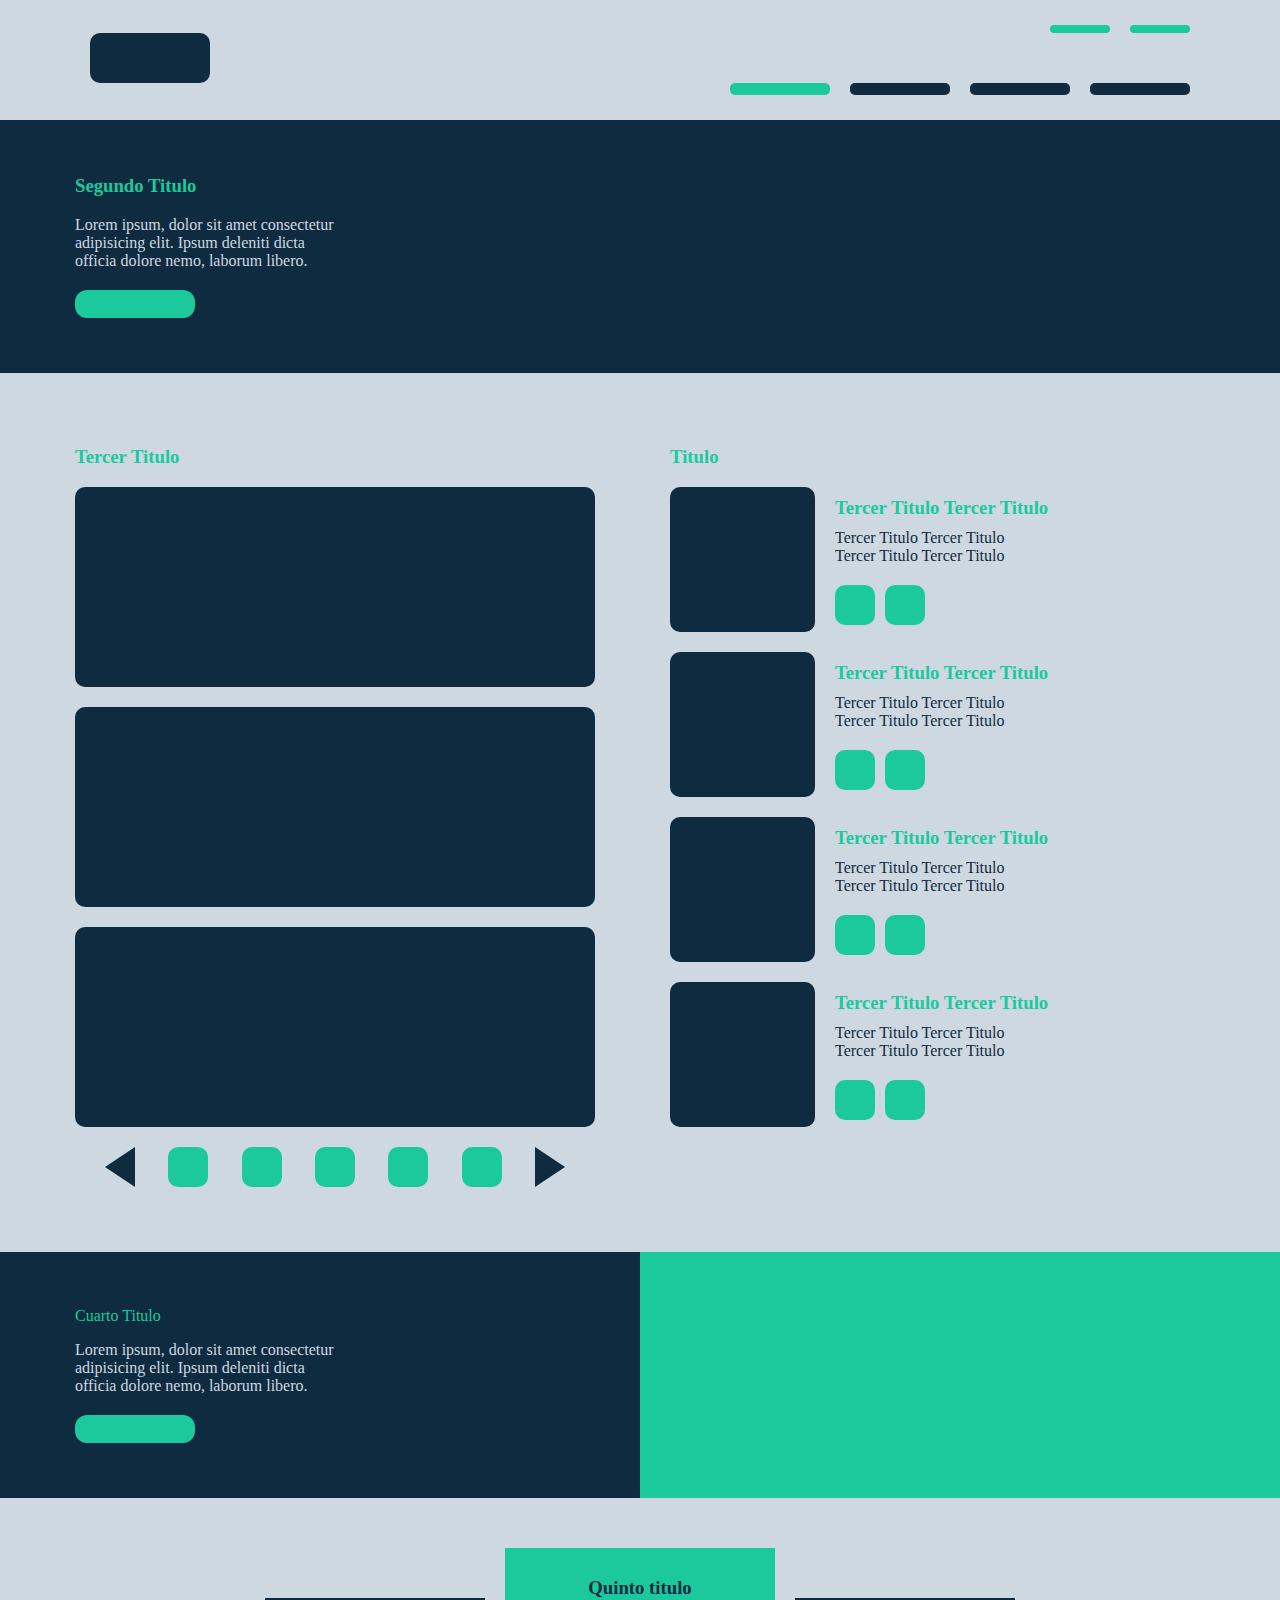
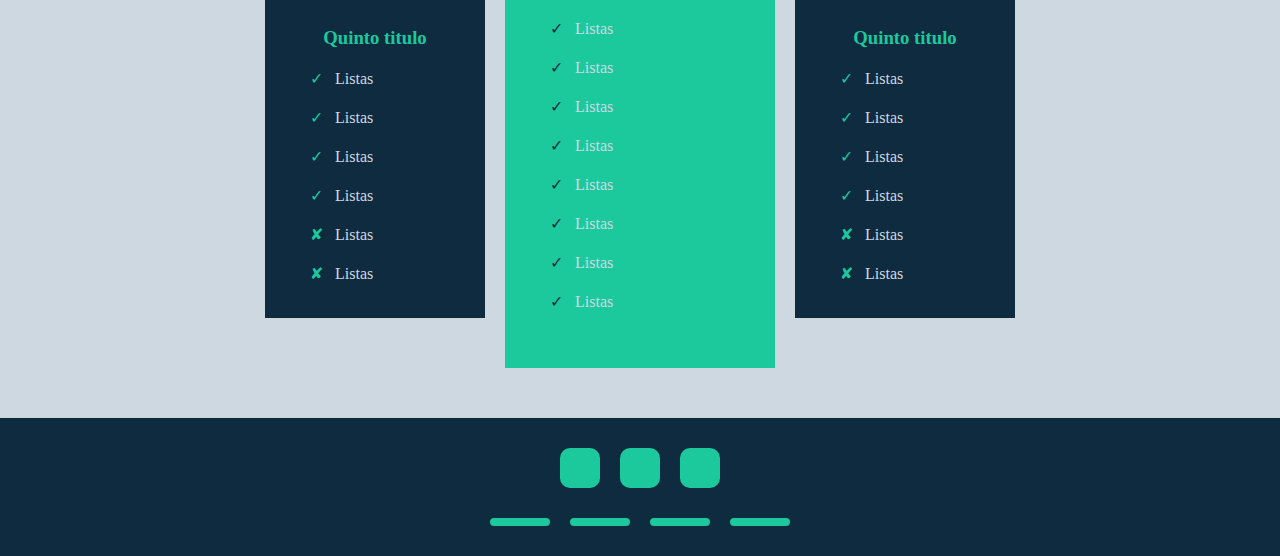
<file: Web_2.0/Brayan/Index.html>
<!DOCTYPE html>
<html lang="en">

<head>
    <meta charset="UTF-8">
    <meta http-equiv="X-UA-Compatible" content="IE=edge">
    <meta name="viewport" content="width=device-width, initial-scale=1.0">
    <title>Maquetacion 2.0</title>
    <link rel="stylesheet" href="Styles.css">
</head>

<body>

    
<!-- Primera Sección -->
    <section class="fondo_gris"">

        <nav class="head">
            <div class="nav_uno_head"></div>
            <div class="nav_uno_head"></div>
        </nav>
        <div class="btn_logo"></div>
        <nav class="head">
            <div class="fondo_agua nav_dos"></div>
            <div class="fondo_azul nav_dos"></div>
            <div class="fondo_azul nav_dos"></div>
            <div class="fondo_azul nav_dos"></div>
        </nav>

    </section>

<!-- Segunda Sección -->
    <section class="fondo_azul">

        <div class="div_dos">
            <h3 class="letra_agua">Segundo Titulo</h3>
            <p class="letra_gris">Lorem ipsum, dolor sit amet consectetur <br>adipisicing elit. Ipsum deleniti dicta <br>officia dolore nemo, laborum libero. 
            </p>
            <div class="btn_dos"></div>
        </div>

    </section>

<!-- Tercera Sección -->
    <section class="fondo_gris divi">

        <!-- Parte uno -->
        <section class="tres">

            <h3 class="letra_agua">Tercer Titulo</h3>
            <div class="div_tres"></div>
            <div class="div_tres"></div>
            <div class="div_tres"></div>
            <nav class="nav_tres">
                <div class="flecha_izq"></div>
                <div class="btn_tres"></div>
                <div class="btn_tres"></div>
                <div class="btn_tres"></div>
                <div class="btn_tres"></div>
                <div class="btn_tres"></div>
                <div class="flecha_der"></div>
            </nav>

        </section>
        
        <!-- Parte dos -->
        <section class="tres">

            <h3 class="letra_agua">Titulo</h3>

            <section class="tres_dos">
                <section>
                    <div class="div_tres_dos"></div>
                </section>
                <section>
                    <h3 class="letra_agua p_tres">Tercer Titulo Tercer Titulo</h3>
                    <p class="letra_azul p_tres">Tercer Titulo Tercer Titulo <br>Tercer Titulo Tercer Titulo</p>
                    <section class="tres_dos">
                        <div class="btn_tres p_tres"></div>
                        <div class="btn_tres p_tres"></div>
                    </section>
                </section>
            </section>

            <section class="tres_dos">
                <section>
                    <div class="div_tres_dos"></div>
                </section>
                <section>
                    <h3 class="letra_agua p_tres">Tercer Titulo Tercer Titulo</h3>
                    <p class="letra_azul p_tres">Tercer Titulo Tercer Titulo <br>Tercer Titulo Tercer Titulo</p>
                    <section class="tres_dos">
                        <div class="btn_tres p_tres"></div>
                        <div class="btn_tres p_tres"></div>
                    </section>
                </section>
            </section>

            <section class="tres_dos">
                <section>
                    <div class="div_tres_dos"></div>
                </section>
                <section>
                    <h3 class="letra_agua p_tres">Tercer Titulo Tercer Titulo</h3>
                    <p class="letra_azul p_tres">Tercer Titulo Tercer Titulo <br>Tercer Titulo Tercer Titulo</p>
                    <section class="tres_dos">
                        <div class="btn_tres p_tres"></div>
                        <div class="btn_tres p_tres"></div>
                    </section>
                </section>
            </section>

            <section class="tres_dos">
                <section>
                    <div class="div_tres_dos"></div>
                </section>
                <section>
                    <h3 class="letra_agua p_tres">Tercer Titulo Tercer Titulo</h3>
                    <p class="letra_azul p_tres">Tercer Titulo Tercer Titulo <br>Tercer Titulo Tercer Titulo</p>
                    <section class="tres_dos">
                        <div class="btn_tres p_tres"></div>
                        <div class="btn_tres p_tres"></div>
                    </section>
                </section>
            </section>

        </section>

    </section>

<!-- Cuarta Seccion -->
    <section class="fondo_agua divi">
        <!-- Parte una -->
        <section class="cuatro_uno">

            <div class="div_dos">
                <p class="letra_agua">Cuarto Titulo</p>
                <p class="letra_gris">Lorem ipsum, dolor sit amet consectetur <br>adipisicing elit. Ipsum deleniti dicta <br>officia dolore nemo, laborum libero. 
                </p>
                <div class="btn_dos"></div>
            </div>

        </section>

        <!-- Parte dos -->
        <section>
        </section>
    </section>

<!-- Quinta Sección -->
    <section class="fondo_gris"> 

        <nav class="cinco">
            <div class="cinco_dos">
                <h3 class="letra_agua center">Quinto titulo</h3>
                <ul>
                    <li class="letra_gris chulo">Listas</li>
                    <li class="letra_gris chulo">Listas</li>
                    <li class="letra_gris chulo">Listas</li>
                    <li class="letra_gris chulo">Listas</li>
                    <li class="letra_gris equis">Listas</li>
                    <li class="letra_gris equis">Listas</li>
                </ul>
            </div>
            <div class="cinco_uno">
                <h3 class="letra_azul center">Quinto titulo</h3>
                <ul>
                    <li class="letra_gris chulo_dos">Listas</li>
                    <li class="letra_gris chulo_dos">Listas</li>
                    <li class="letra_gris chulo_dos">Listas</li>
                    <li class="letra_gris chulo_dos">Listas</li>
                    <li class="letra_gris chulo_dos">Listas</li>
                    <li class="letra_gris chulo_dos">Listas</li>
                    <li class="letra_gris chulo_dos">Listas</li>
                    <li class="letra_gris chulo_dos">Listas</li>
                </ul>
            </div>
            <div class="cinco_dos">
                <h3 class="letra_agua center">Quinto titulo</h3>
                <ul>
                    <li class="letra_gris chulo">Listas</li>
                    <li class="letra_gris chulo">Listas</li>
                    <li class="letra_gris chulo">Listas</li>
                    <li class="letra_gris chulo">Listas</li>
                    <li class="letra_gris equis">Listas</li>
                    <li class="letra_gris equis">Listas</li>
            </div>
        </nav>

    </section>

<!-- Sexta Sección -->
    <section class="fondo_azul">

        <nav class="seis">
            <div class="btn_seis"></div>
            <div class="btn_seis"></div>
            <div class="btn_seis"></div>
        </nav>
        <nav class="seis">
            <div class="nav_seis"></div>
            <div class="nav_seis"></div>
            <div class="nav_seis"></div>
            <div class="nav_seis"></div>
        </nav>
        
    </section>


</body>
</html>
</file>
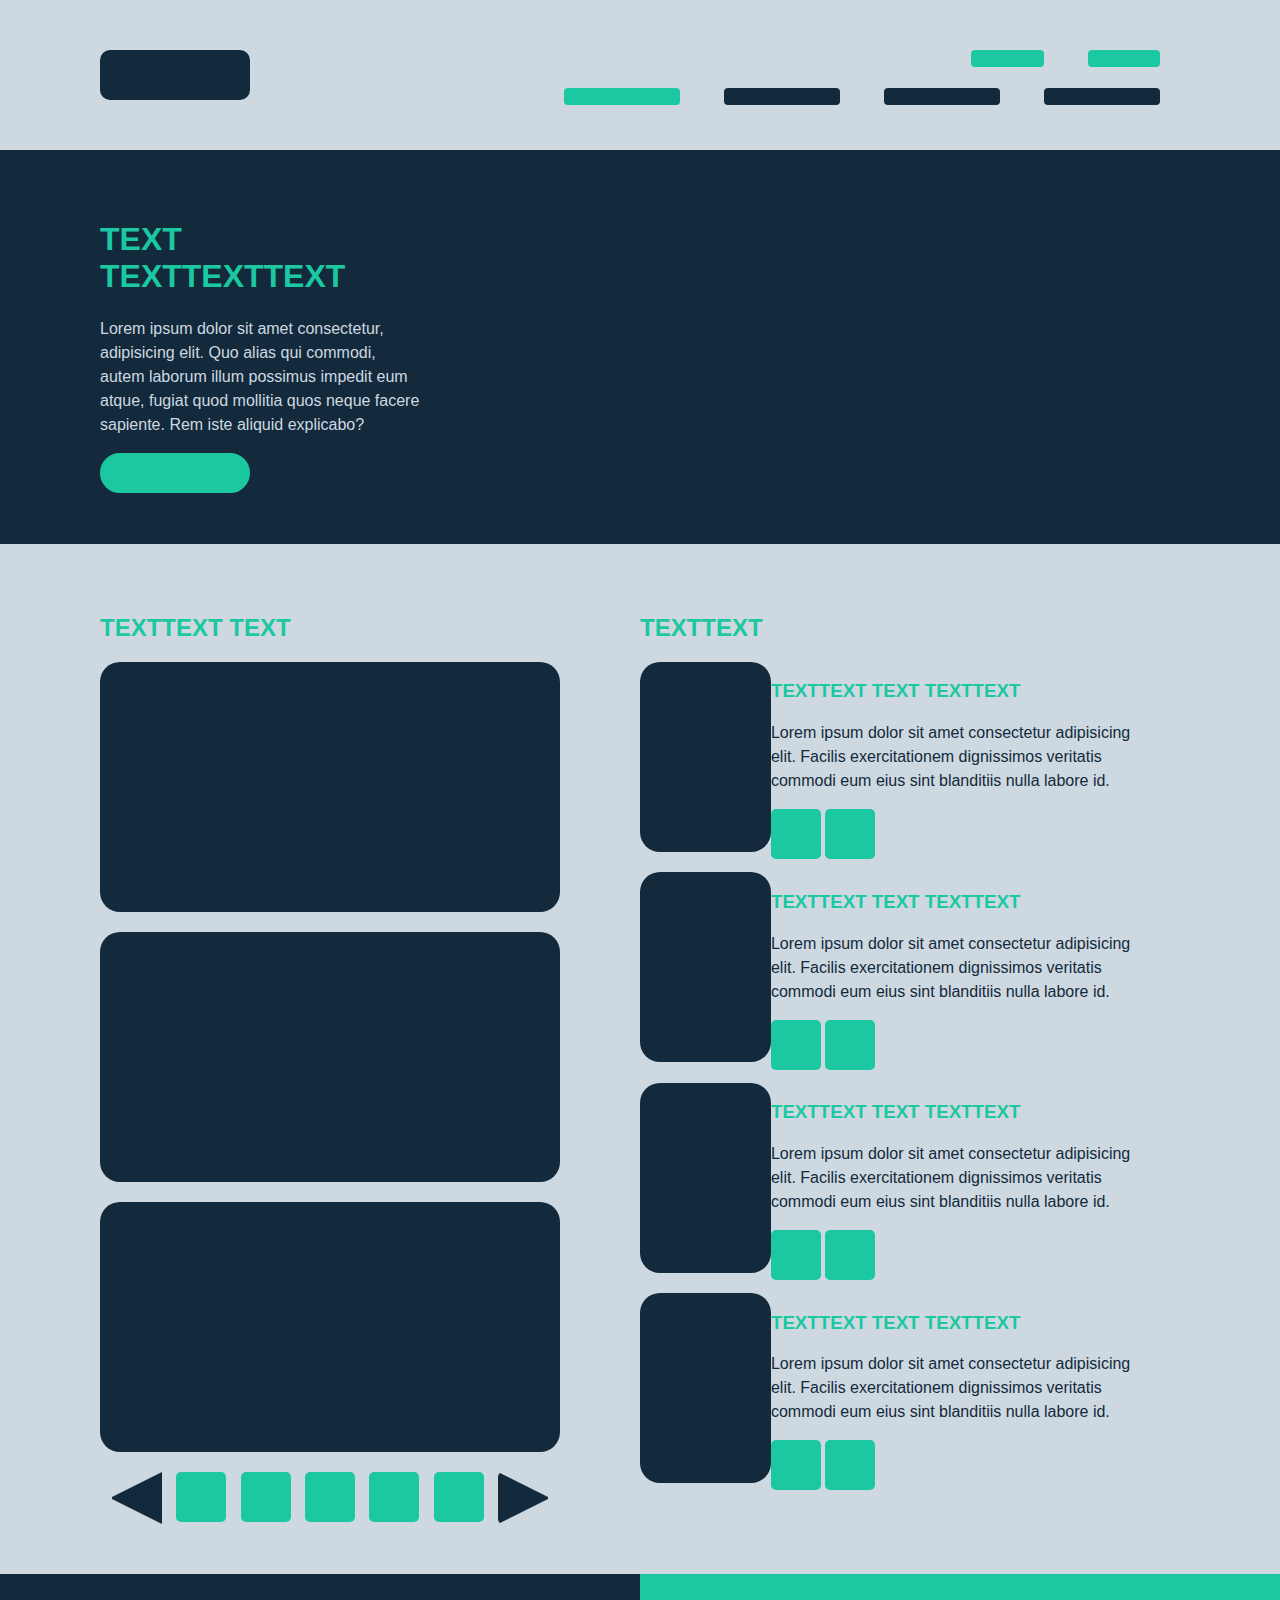
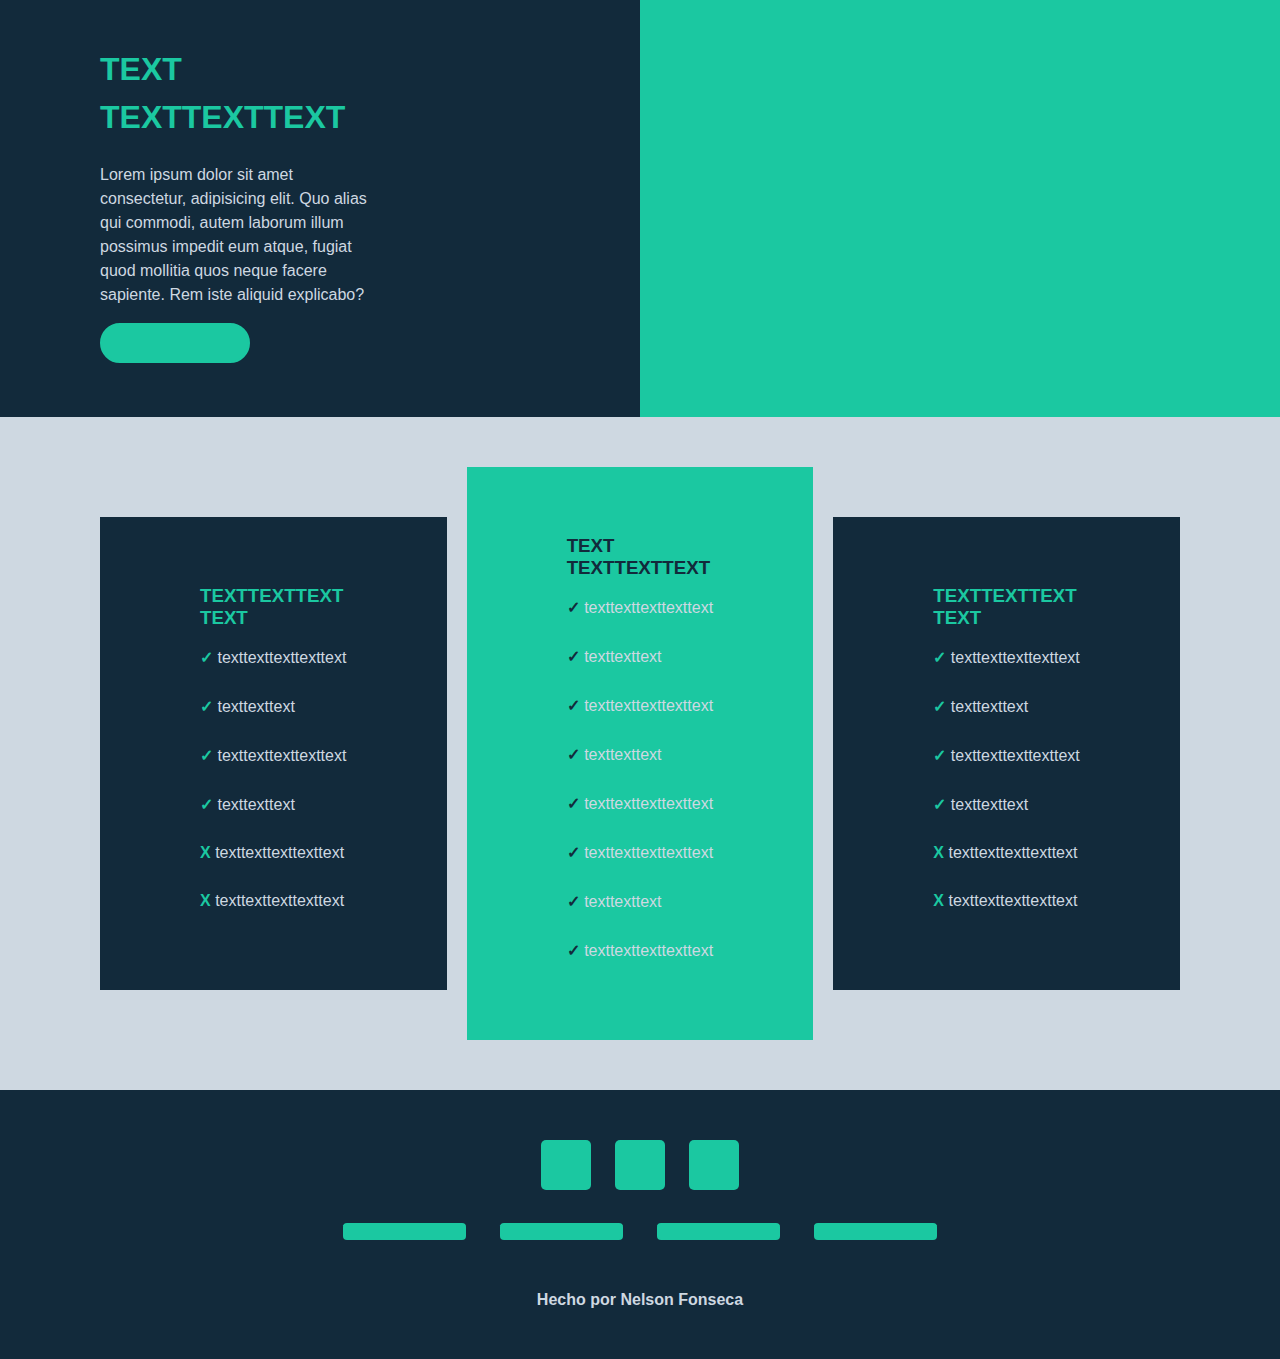
<file: Web_2.0/Kike/index.html>
<!DOCTYPE html>
<html lang="en">

<head>
    <meta charset="UTF-8">
    <meta http-equiv="X-UA-Compatible" content="IE=edge">
    <meta name="viewport" content="width=device-width, initial-scale=1.0">
    <title>Web 2.0</title>
    <link rel="stylesheet" href="style.css">
</head>

<body>

    <!--Header-->
    <header class="bg-gray padding">

        <div class="logo bg-blue">
        </div>

        <nav class="nav text-blue">
            <ul>
                <li class="text-green bg-green">linklinklink</li>
                <li class="text-green bg-green">linklinklink</li>
            </ul>
            <ul>
                <li class="text-green bg-green">LINKLINKLINKL</li>
                <li class="bg-blue">LINKLINKLINKL</li>
                <li class="bg-blue">LINKLINKLINKL</li>
                <li class="bg-blue">LINKLINKLINKL</li>
            </ul>
        </nav>

    </header>

    <!--Seccción 1-->
    <section class="section1 bg-blue padding2">

        <div class="div-section1">
            <h1 class="text-green">TEXT TEXTTEXTTEXT</h1>
            <P class="text-gray">Lorem ipsum dolor sit amet consectetur, adipisicing elit. Quo alias qui commodi, autem
                laborum illum
                possimus impedit eum atque, fugiat quod mollitia quos neque facere sapiente. Rem iste aliquid explicabo?
            </P>

            <button class="btn-section1 bg-green"></button>
        </div>


    </section>

    <!--Seccción 2-->
    <section class="section2 bg-gray padding2">

        <div class="section2-left">
            <h2 class="text-green">TEXTTEXT TEXT</h2>

            <div class="section2-bigcontainer bg-blue">

            </div>
            <div class="section2-bigcontainer bg-blue">

            </div>
            <div class="section2-bigcontainer bg-blue">

            </div>

            <div class="buttons-section2">
                <button class="flecha-izq"></button>
                <button class="btn-section2 bg-green"></button>
                <button class="btn-section2 bg-green"></button>
                <button class="btn-section2 bg-green"></button>
                <button class="btn-section2 bg-green"></button>
                <button class="btn-section2 bg-green"></button>
                <button class="btn-section2 bg-blue flecha-dere"></button>
            </div>
        </div>

        <div class="section2-right">

            <h2 class="text-green">TEXTTEXT</h2>

            <div class="container-right-section2">
                <div class="div-container bg-blue"></div>
                <div class="text-container">
                    <h3 class="text-green">TEXTTEXT TEXT TEXTTEXT</h3>
                    <P class="text-blue">Lorem ipsum dolor sit amet consectetur adipisicing elit. Facilis exercitationem
                        dignissimos veritatis commodi eum eius sint blanditiis nulla labore id.</P>
                    <button class="btn-section2 bg-green"></button>
                    <button class="btn-section2 bg-green"></button>
                </div>
            </div>

            <div class="container-right-section2">
                <div class="div-container bg-blue"></div>
                <div class="text-container">
                    <h3 class="text-green">TEXTTEXT TEXT TEXTTEXT</h3>
                    <P class="text-blue">Lorem ipsum dolor sit amet consectetur adipisicing elit. Facilis exercitationem
                        dignissimos veritatis commodi eum eius sint blanditiis nulla labore id.</P>
                    <button class="btn-section2 bg-green"></button>
                    <button class="btn-section2 bg-green"></button>
                </div>
            </div>

            <div class="container-right-section2">
                <div class="div-container bg-blue"></div>
                <div class="text-container">
                    <h3 class="text-green">TEXTTEXT TEXT TEXTTEXT</h3>
                    <P class="text-blue">Lorem ipsum dolor sit amet consectetur adipisicing elit. Facilis exercitationem
                        dignissimos veritatis commodi eum eius sint blanditiis nulla labore id.</P>
                    <button class="btn-section2 bg-green"></button>
                    <button class="btn-section2 bg-green"></button>
                </div>
            </div>

            <div class="container-right-section2">
                <div class="div-container bg-blue"></div>
                <div class="text-container">
                    <h3 class="text-green">TEXTTEXT TEXT TEXTTEXT</h3>
                    <P class="text-blue">Lorem ipsum dolor sit amet consectetur adipisicing elit. Facilis exercitationem
                        dignissimos veritatis commodi eum eius sint blanditiis nulla labore id.</P>
                    <button class="btn-section2 bg-green"></button>
                    <button class="btn-section2 bg-green"></button>
                </div>
            </div>

        </div>

    </section>

    <!--Seccción 3-->
    <section class="section3">
        <div class="mid bg-blue padding3">
            <div class="div-section3">
                <h1 class="text-green">TEXT TEXTTEXTTEXT</h1>
                <P class="text-gray">Lorem ipsum dolor sit amet consectetur, adipisicing elit. Quo alias qui commodi,
                    autem
                    laborum illum
                    possimus impedit eum atque, fugiat quod mollitia quos neque facere sapiente. Rem iste aliquid
                    explicabo?
                </P>

                <button class="btn-section1 bg-green"></button>
            </div>
        </div>
        <div class="mid bg-green">

        </div>
    </section>

    <!--Seccción 4-->
    <section class="section4 bg-gray padding2">
        <div class="card padding2 bg-blue">
            <h3 class="text-green">TEXTTEXTTEXT TEXT</h3>
            <ul>
                <li>texttexttexttexttext</li>
                <li>texttexttext</li>
                <li>texttexttexttexttext</li>
                <li>texttexttext</li>
            </ul>
            <div class="mark">
                <ul>
                    <li>texttexttexttexttext</li>
                    <li>texttexttexttexttext</li>
                </ul>
            </div>
        </div>

        <div class="card card-green padding2 bg-green">
            <h3 class="text-blue">TEXT TEXTTEXTTEXT</h3>
            <ul>
                <li>texttexttexttexttext</li>
                <li>texttexttext</li>
                <li>texttexttexttexttext</li>
                <li>texttexttext</li>
                <li>texttexttexttexttext</li>
                <li>texttexttexttexttext</li>
                <li>texttexttext</li>
                <li>texttexttexttexttext</li>
            </ul>
        </div>

        <div class="card padding2 bg-blue">
            <h3 class="text-green">TEXTTEXTTEXT TEXT</h3>
            <ul>
                <li>texttexttexttexttext</li>
                <li>texttexttext</li>
                <li>texttexttexttexttext</li>
                <li>texttexttext</li>
            </ul>
            <div class="mark">
                <ul>
                    <li>texttexttexttexttext</li>
                    <li>texttexttexttexttext</li>
                </ul>
            </div>
            
        </div>
    </section>

    <!--Footer-->
    <footer class="bg-blue padding2">
        <div class="btns-footer">
            <button class="btn-section2 bg-green"></button>
            <button class="btn-section2 bg-green"></button>
            <button class="btn-section2 bg-green"></button>
        </div>
        <div class="list-footer">
            <ul>
                <li>TEXTTEXTTEXT</li>
                <li>TEXTTEXTTEXT</li>
                <li>TEXTTEXTTEXT</li>
                <li>TEXTTEXTTEXT</li>
            </ul>
        </div>
        <p>Hecho por Nelson Fonseca</p>
    </footer>

</body>

</html>
</file>
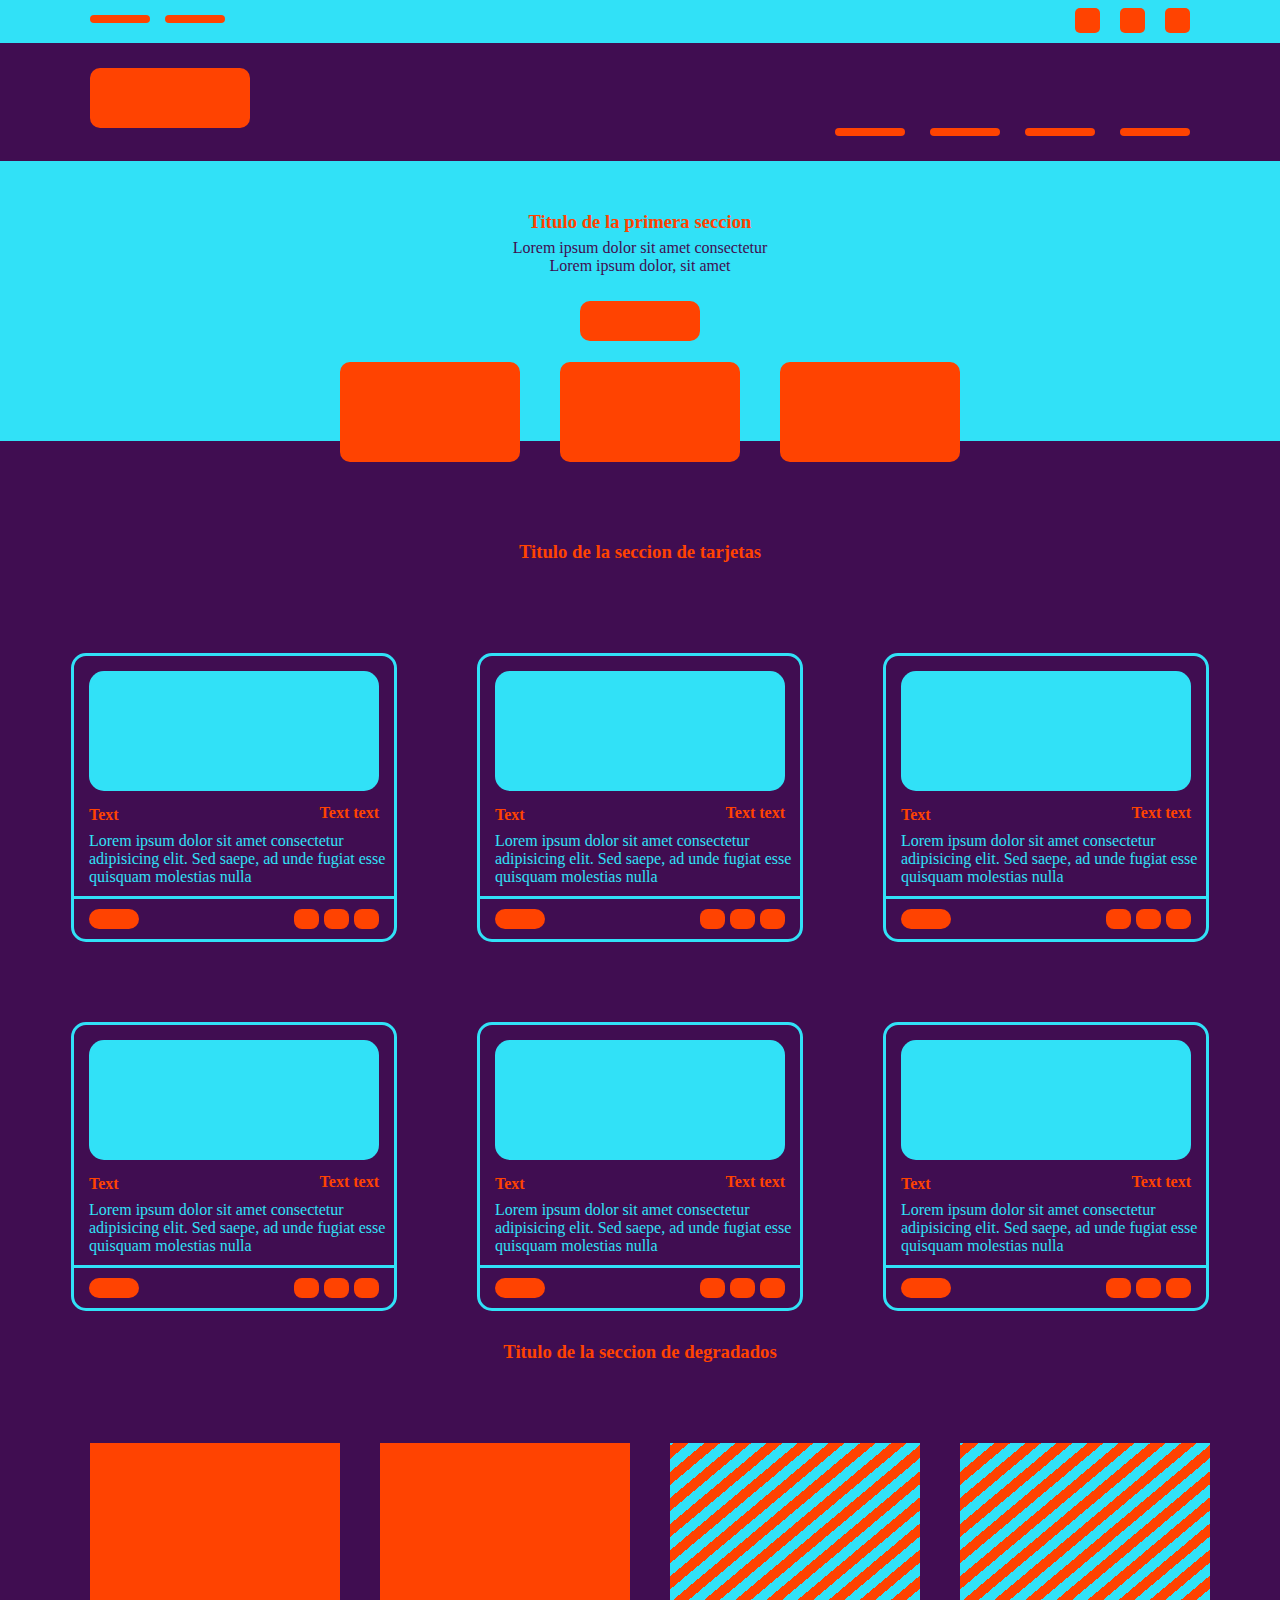
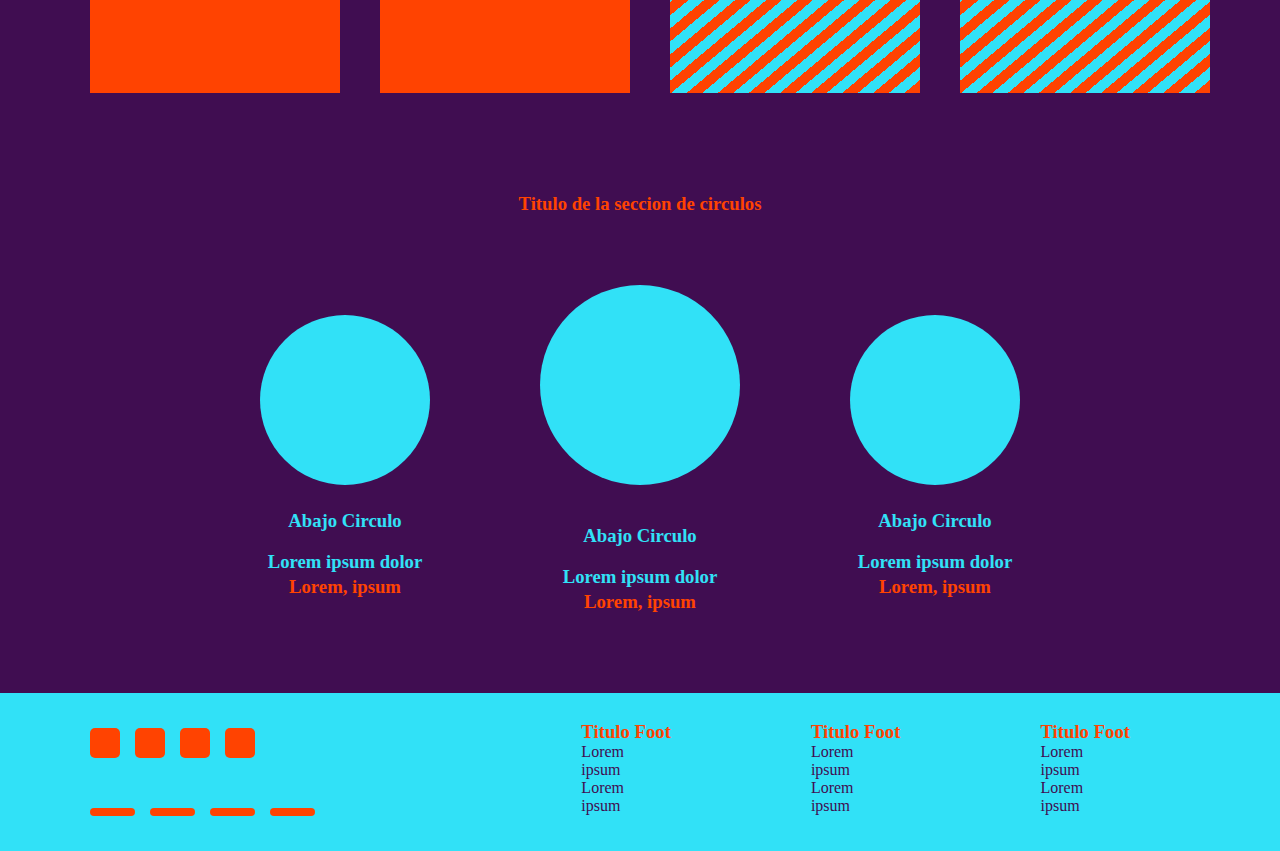
<file: Web_3.0/Brayan/Index.html>
<!DOCTYPE html>
<html lang="en">
<head>

    <meta charset="UTF-8">
    <meta http-equiv="X-UA-Compatible" content="IE=edge">
    <meta name="viewport" content="width=device-width, initial-scale=1.0">
    <title>Maquetación 3.0</title>
    <link rel="stylesheet" href="Styles.css">

</head>
<body>
    
<!-- Head Sección -->
    <section class="fondo_azul">

        <nav class="head">
            <div class="nav_head"></div>
            <div class="nav_head"></div>
        </nav>
        <nav class="head_nav">
            <div class="btn_head"></div>
            <div class="btn_head"></div>
            <div class="btn_head"></div>
        </nav>

    </section>


<!-- Nav Sección -->
    <section>

        <div class="btn_nav"></div>
        <nav class="nav">
            <div class="nav_div"></div>
            <div class="nav_div"></div>
            <div class="nav_div"></div>
            <div class="nav_div"></div>
        </nav>

    </section>


<!-- Primera Sección -->
    <section class="fondo_azul uno">

        <h3 class="letra_naranja h_uno">Titulo de la primera seccion</h3>
        <p class="letra_morado p_uno">Lorem ipsum dolor sit amet consectetur <br> Lorem ipsum dolor, sit amet</p>
        <div class="btn_uno"></div>

    </section>


<!-- Intermedia Sección -->
    <div class="btn">

        <div class="btn_dos"></div>
        <div class="btn_dos"></div>
        <div class="btn_dos"></div>

    </div>


<!-- Segunda Sección -->
    <section>
        <h3 class="h3_dos">Titulo de la seccion de tarjetas</h3>
   
    <!-- Sección de tarjetas -->
        <section class="tarjetas">

        <!-- Tarjeta -->
            <section class="tarjeta">
                <div class="div_tarjeta"></div>
                <h4 class="letra_naranja h_tarjet">Text</h4>
                <h4 class="letra_naranja nav_tarjeta h_tarjeta">Text text</h4>
                
                <p class="letra_azul p_tarjeta">Lorem ipsum dolor sit amet consectetur adipisicing elit. Sed saepe, ad unde fugiat esse quisquam molestias nulla </p>

                <section class="tarjeta_parte_dos">
                    <div class="tarjeta_uno"></div>
                    <nav class="nav_tarjeta">
                        <div class="tarjeta_dos"></div>
                        <div class="tarjeta_dos"></div>
                        <div class="tarjeta_dos"></div>
                    </nav>
                </section>
            </section>

        <!-- Tarjeta -->
            <section class="tarjeta">
                <div class="div_tarjeta"></div>
                <h4 class="letra_naranja h_tarjet">Text</h4>
                <h4 class="letra_naranja nav_tarjeta h_tarjeta">Text text</h4>
                
                <p class="letra_azul p_tarjeta">Lorem ipsum dolor sit amet consectetur adipisicing elit. Sed saepe, ad unde fugiat esse quisquam molestias nulla </p>

                <section class="tarjeta_parte_dos">
                    <div class="tarjeta_uno"></div>
                    <nav class="nav_tarjeta">
                        <div class="tarjeta_dos"></div>
                        <div class="tarjeta_dos"></div>
                        <div class="tarjeta_dos"></div>
                    </nav>
                </section>
            </section>

        <!-- Tarjeta -->
            <section class="tarjeta">
                <div class="div_tarjeta"></div>
                <h4 class="letra_naranja h_tarjet">Text</h4>
                <h4 class="letra_naranja nav_tarjeta h_tarjeta">Text text</h4>
                
                <p class="letra_azul p_tarjeta">Lorem ipsum dolor sit amet consectetur adipisicing elit. Sed saepe, ad unde fugiat esse quisquam molestias nulla </p>

                <section class="tarjeta_parte_dos">
                    <div class="tarjeta_uno"></div>
                    <nav class="nav_tarjeta">
                        <div class="tarjeta_dos"></div>
                        <div class="tarjeta_dos"></div>
                        <div class="tarjeta_dos"></div>
                    </nav>
                </section>
            </section>

        <!-- Tarjeta -->
            <section class="tarjeta">
                <div class="div_tarjeta"></div>
                <h4 class="letra_naranja h_tarjet">Text</h4>
                <h4 class="letra_naranja nav_tarjeta h_tarjeta">Text text</h4>
                
                <p class="letra_azul p_tarjeta">Lorem ipsum dolor sit amet consectetur adipisicing elit. Sed saepe, ad unde fugiat esse quisquam molestias nulla </p>

                <section class="tarjeta_parte_dos">
                    <div class="tarjeta_uno"></div>
                    <nav class="nav_tarjeta">
                        <div class="tarjeta_dos"></div>
                        <div class="tarjeta_dos"></div>
                        <div class="tarjeta_dos"></div>
                    </nav>
                </section>
            </section>

        <!-- Tarjeta -->
            <section class="tarjeta">
                <div class="div_tarjeta"></div>
                <h4 class="letra_naranja h_tarjet">Text</h4>
                <h4 class="letra_naranja nav_tarjeta h_tarjeta">Text text</h4>
                
                <p class="letra_azul p_tarjeta">Lorem ipsum dolor sit amet consectetur adipisicing elit. Sed saepe, ad unde fugiat esse quisquam molestias nulla </p>

                <section class="tarjeta_parte_dos">
                    <div class="tarjeta_uno"></div>
                    <nav class="nav_tarjeta">
                        <div class="tarjeta_dos"></div>
                        <div class="tarjeta_dos"></div>
                        <div class="tarjeta_dos"></div>
                    </nav>
                </section>
            </section>

        <!-- Tarjeta -->
            <section class="tarjeta">
                <div class="div_tarjeta"></div>
                <h4 class="letra_naranja h_tarjet">Text</h4>
                <h4 class="letra_naranja nav_tarjeta h_tarjeta">Text text</h4>
                
                <p class="letra_azul p_tarjeta">Lorem ipsum dolor sit amet consectetur adipisicing elit. Sed saepe, ad unde fugiat esse quisquam molestias nulla </p>

                <section class="tarjeta_parte_dos">
                    <div class="tarjeta_uno"></div>
                    <nav class="nav_tarjeta">
                        <div class="tarjeta_dos"></div>
                        <div class="tarjeta_dos"></div>
                        <div class="tarjeta_dos"></div>
                    </nav>
                </section>
            </section>


        </section>


    <!-- Seccion de degradado -->
        <h3 class="h3_dos">Titulo de la seccion de degradados</h3>
        
        <section>
            <nav class="degradado">
                <div class="div_solido"></div>
                <div class="div_solido"></div>
                <div class="div_degradado"></div>
                <div class="div_degradado"></div>
            </nav>
        </section>
        
   
    <!-- Sección de circulos -->
        <h3 class="h3_dos">Titulo de la seccion de circulos</h3>

        <section>

            <section class="circulo">
                <div>
                    <div class="circulo_p"></div>
                    <h3 class="letra_azul">Abajo Circulo</h3>
                    <h3 class="letra_azul">Lorem ipsum dolor</h3>
                    <h3 class="letra_naranja h3_circulo">Lorem, ipsum</h3>
                </div>
                <div>
                    <div class="circulo_g"></div>
                    <h3 class="letra_azul">Abajo Circulo</h3>
                    <h3 class="letra_azul">Lorem ipsum dolor</h3>
                    <h3 class="letra_naranja h3_circulo">Lorem, ipsum</h3>
                </div>
                <div>
                    <div class="circulo_p"></div>
                    <h3 class="letra_azul">Abajo Circulo</h3>
                    <h3 class="letra_azul">Lorem ipsum dolor</h3>
                    <h3 class="letra_naranja h3_circulo">Lorem, ipsum</h3>
                </div>
            </section>
        </section>


    </section>


<!-- Foot Sección -->
    <section class="fondo_azul">
        <section>
            <nav class="foot">
                <div class="btn_foot"></div>
                <div class="btn_foot"></div>
                <div class="btn_foot"></div>
                <div class="btn_foot"></div>
            </nav>
            <nav class="foot">
                <div class="nav_foot"></div>
                <div class="nav_foot"></div>
                <div class="nav_foot"></div>
                <div class="nav_foot"></div>
            </nav>
        </section>

        <section class="foot_dos">
            <section class="div_foot">
                <h3 class="letra_naranja h_foot">Titulo Foot</h3>
                <p class="letra_morado p_foot">Lorem <br> ipsum <br> Lorem <br> ipsum </p>
            </section>
            <section class="div_foot">
                <h3 class="letra_naranja h_foot">Titulo Foot</h3>
                <p class="letra_morado p_foot">Lorem <br> ipsum <br> Lorem <br> ipsum </p>
            </section>
            <section class="div_foot">
                <h3 class="letra_naranja h_foot">Titulo Foot</h3>
                <p class="letra_morado p_foot">Lorem <br> ipsum <br> Lorem <br> ipsum </p>
            </section>
        </section>
    </section>


</body>
</html>
</file>
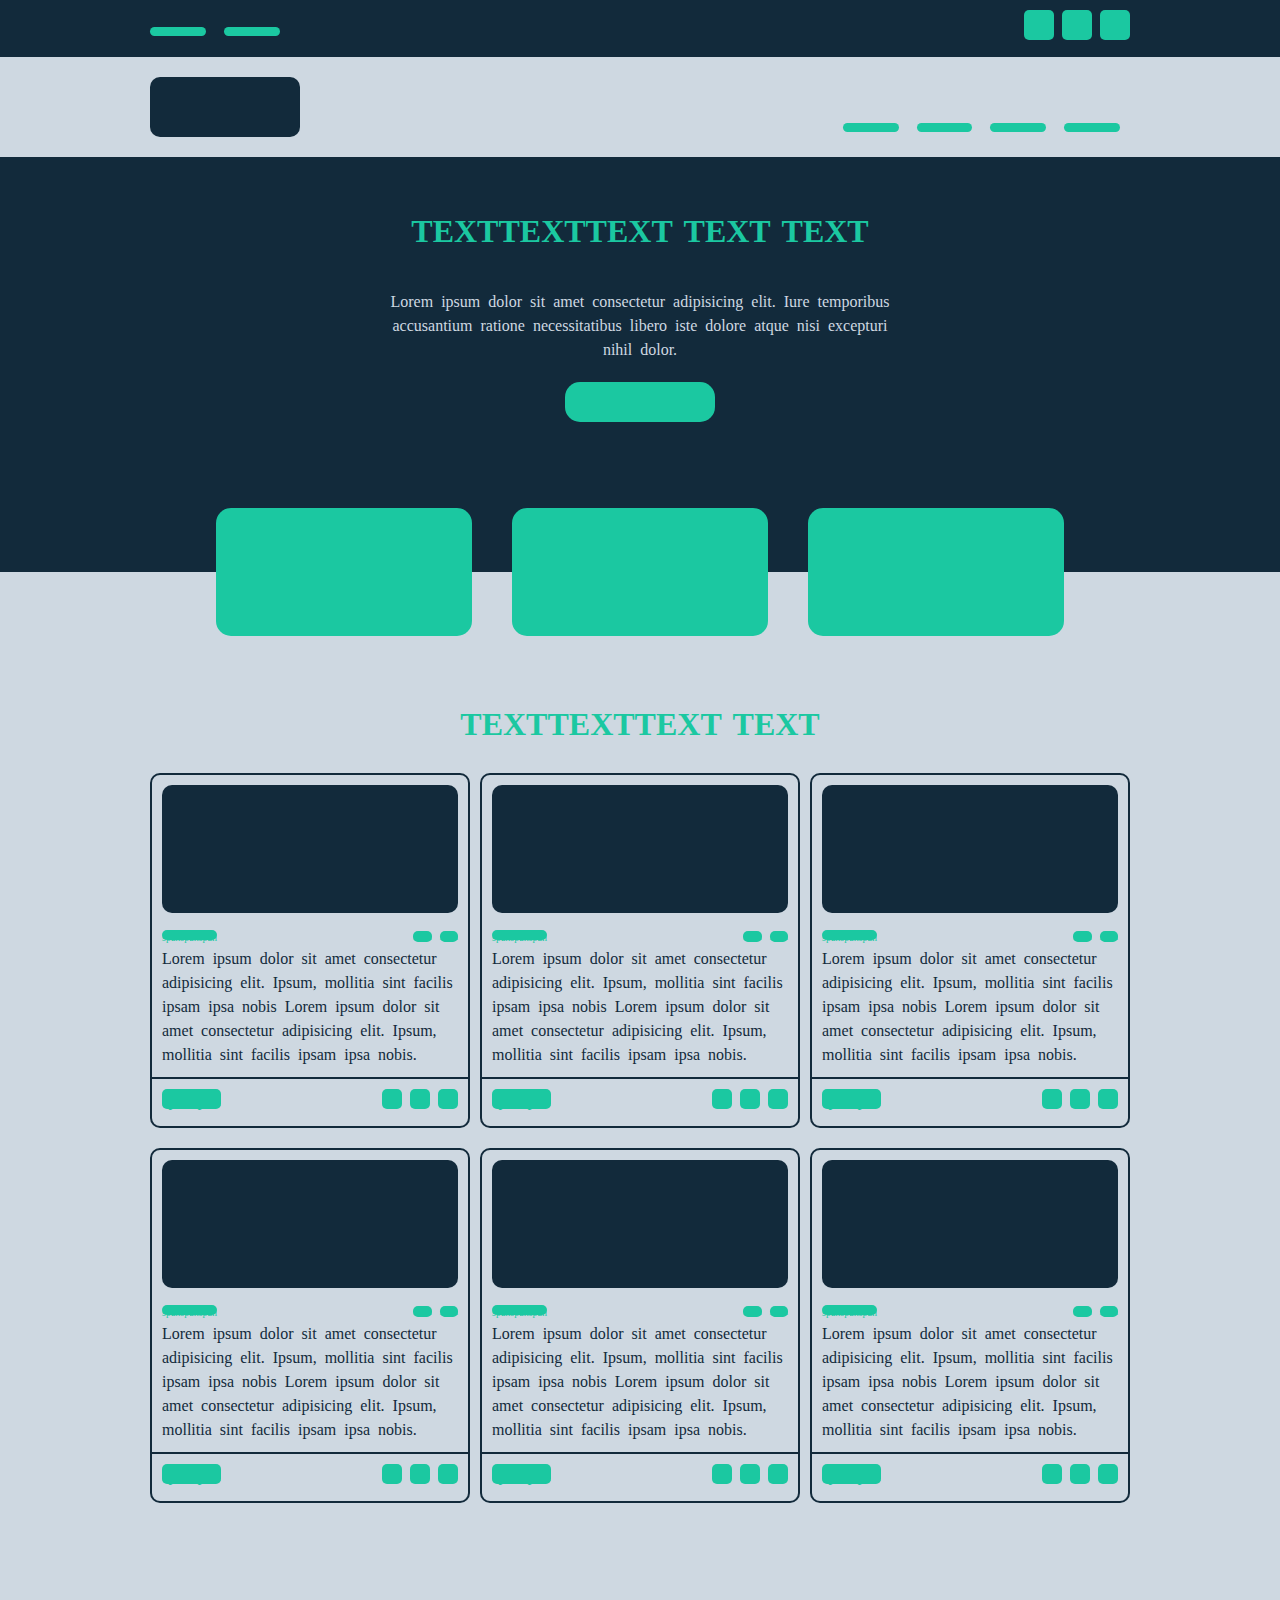
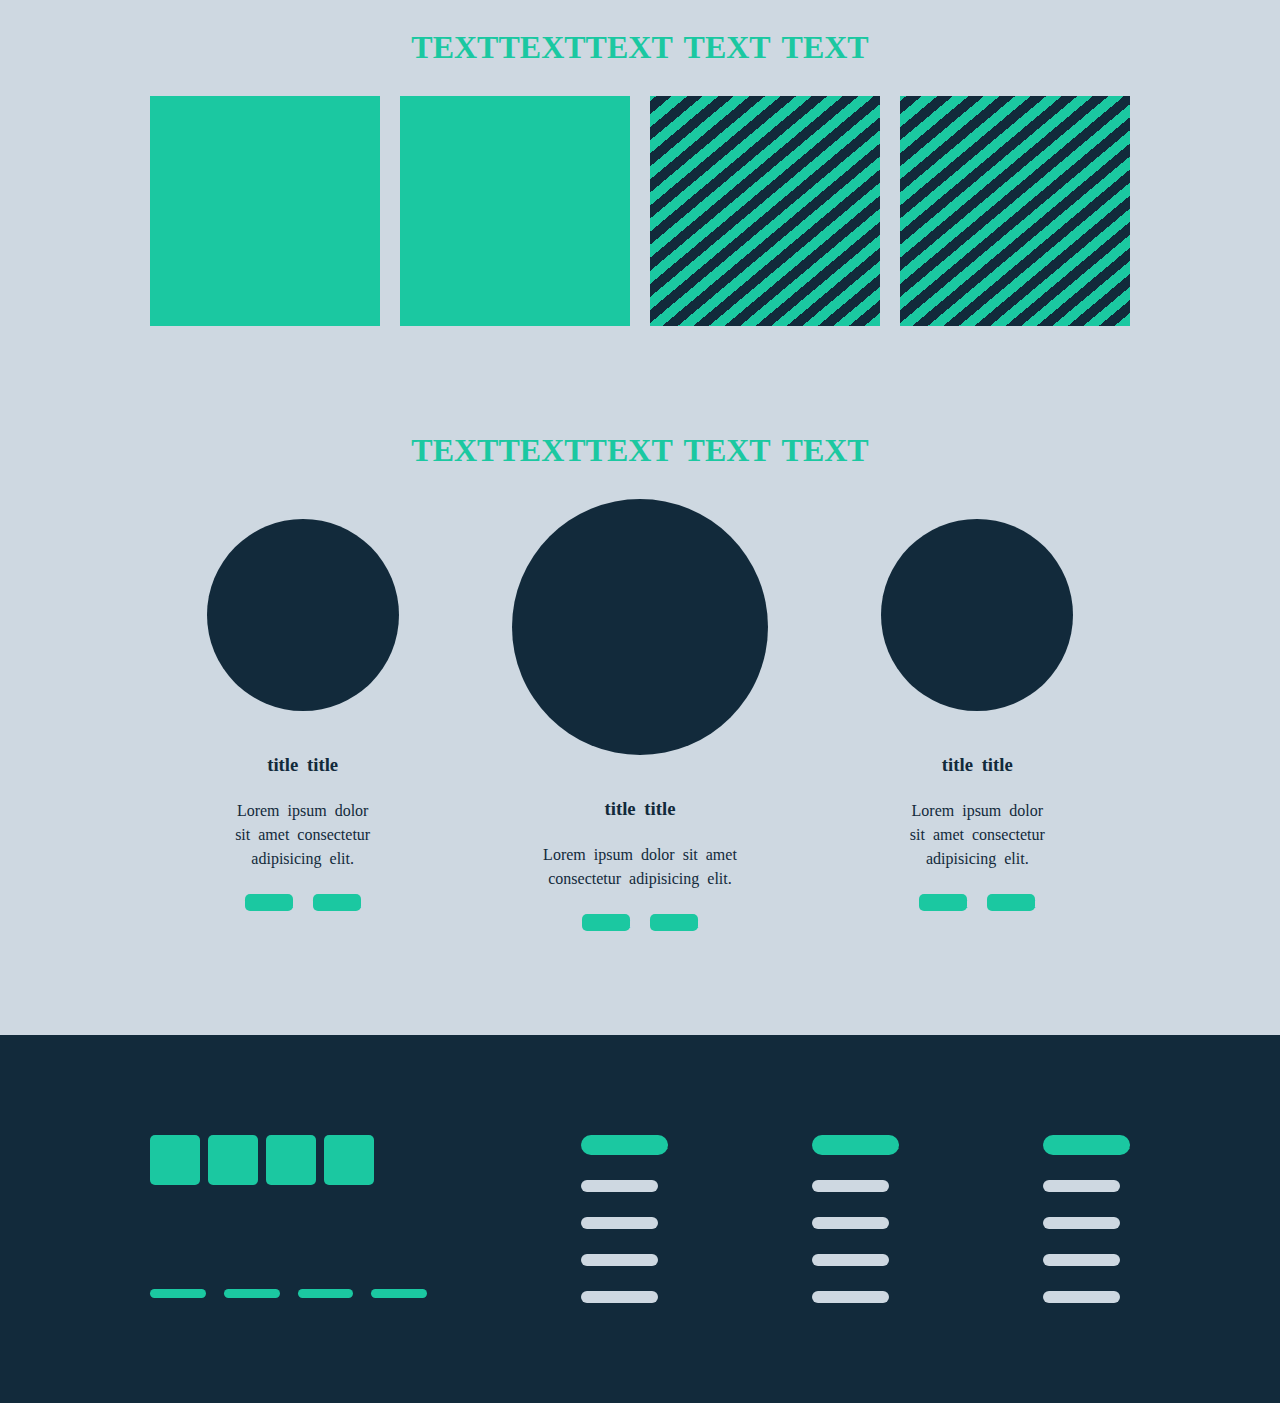
<file: Web_3.0/Kike/index.html>
<!DOCTYPE html>
<html lang="en">

<head>
    <meta charset="UTF-8">
    <meta http-equiv="X-UA-Compatible" content="IE=edge">
    <meta name="viewport" content="width=device-width, initial-scale=1.0">
    <link rel="stylesheet" href="style.css">
    <title>Web 3.0</title>
</head>

<body>

    <!--Barra ne navegación---------------------------->
    <nav class="padding-laterals">
        <div>
            <ul>
                <li>linklinklinklink</li>
                <li>linklinklinklink</li>
            </ul>
        </div>

        <div>
            <button class="btn-square"></button>
            <button class="btn-square"></button>
            <button class="btn-square"></button>
        </div>
    </nav>

    <!--Header----------------------------------------->
    <header class="padding-laterals">
        <div class="page-icon"></div>
        <div>
            <ul>
                <li>linklinklinklink</li>
                <li>linklinklinklink</li>
                <li>linklinklinklink</li>
                <li>linklinklinklink</li>
            </ul>
        </div>
    </header>

    <!--Seccion 1-------------------------------------->
    <section class="section-1">
        <div class="container">
            <h1>TEXTTEXTTEXT TEXT TEXT</h1>
            <p>Lorem ipsum dolor sit amet consectetur adipisicing elit. Iure temporibus accusantium ratione
                necessitatibus libero iste dolore atque nisi excepturi nihil dolor.</p>
            <button class="btn-section-1"></button>
        </div>
    </section>

    <!--Seccion 2-------------------------------------->
    <section class="section-2">
        <div class="container"></div>
        <div class="container"></div>
        <div class="container"></div>
    </section>

    <!--Seccion 3-------------------------------------->
    <section class="section-3 padding-laterals">
        <h1>TEXTTEXTTEXT TEXT</h1>
        <div class="container">
            <div class="container-card">
                <div class="card">
                    <div class="card-div margin-10"></div>
                    <div class="spans-card">
                        <span>spanspanspan</span>
                        <div>
                            <span>span</span>
                            <span>span</span>
                        </div>
                    </div>
                    <p class="margin-10">Lorem ipsum dolor sit amet consectetur adipisicing elit. Ipsum, mollitia sint
                        facilis ipsam ipsa nobis Lorem ipsum dolor sit amet consectetur adipisicing elit. Ipsum, mollitia sint
                        facilis ipsam ipsa nobis.</p>
                </div>
                <div class="card-bottom">
                    <span>spanspan</span>
                    <div>
                        <button class="btn-card"></button>
                        <button class="btn-card"></button>
                        <button class="btn-card"></button>
                    </div>
                </div>
            </div>
            <div class="container-card">
                <div class="card">
                    <div class="card-div margin-10"></div>
                    <div class="spans-card">
                        <span>spanspanspan</span>
                        <div>
                            <span>span</span>
                            <span>span</span>
                        </div>
                    </div>
                    <p class="margin-10">Lorem ipsum dolor sit amet consectetur adipisicing elit. Ipsum, mollitia sint
                        facilis ipsam ipsa nobis Lorem ipsum dolor sit amet consectetur adipisicing elit. Ipsum, mollitia sint
                        facilis ipsam ipsa nobis.</p>
                </div>
                <div class="card-bottom">
                    <span>spanspan</span>
                    <div>
                        <button class="btn-card"></button>
                        <button class="btn-card"></button>
                        <button class="btn-card"></button>
                    </div>
                </div>
            </div>
            <div class="container-card">
                <div class="card">
                    <div class="card-div margin-10"></div>
                    <div class="spans-card">
                        <span>spanspanspan</span>
                        <div>
                            <span>span</span>
                            <span>span</span>
                        </div>
                    </div>
                    <p class="margin-10">Lorem ipsum dolor sit amet consectetur adipisicing elit. Ipsum, mollitia sint
                        facilis ipsam ipsa nobis Lorem ipsum dolor sit amet consectetur adipisicing elit. Ipsum, mollitia sint
                        facilis ipsam ipsa nobis.</p>
                </div>
                <div class="card-bottom">
                    <span>spanspan</span>
                    <div>
                        <button class="btn-card"></button>
                        <button class="btn-card"></button>
                        <button class="btn-card"></button>
                    </div>
                </div>
            </div>
            <div class="container-card">
                <div class="card">
                    <div class="card-div margin-10"></div>
                    <div class="spans-card">
                        <span>spanspanspan</span>
                        <div>
                            <span>span</span>
                            <span>span</span>
                        </div>
                    </div>
                    <p class="margin-10">Lorem ipsum dolor sit amet consectetur adipisicing elit. Ipsum, mollitia sint
                        facilis ipsam ipsa nobis Lorem ipsum dolor sit amet consectetur adipisicing elit. Ipsum, mollitia sint
                        facilis ipsam ipsa nobis.</p>
                </div>
                <div class="card-bottom">
                    <span>spanspan</span>
                    <div>
                        <button class="btn-card"></button>
                        <button class="btn-card"></button>
                        <button class="btn-card"></button>
                    </div>
                </div>
            </div>
            <div class="container-card">
                <div class="card">
                    <div class="card-div margin-10"></div>
                    <div class="spans-card">
                        <span>spanspanspan</span>
                        <div>
                            <span>span</span>
                            <span>span</span>
                        </div>
                    </div>
                    <p class="margin-10">Lorem ipsum dolor sit amet consectetur adipisicing elit. Ipsum, mollitia sint
                        facilis ipsam ipsa nobis Lorem ipsum dolor sit amet consectetur adipisicing elit. Ipsum, mollitia sint
                        facilis ipsam ipsa nobis.</p>
                </div>
                <div class="card-bottom">
                    <span>spanspan</span>
                    <div>
                        <button class="btn-card"></button>
                        <button class="btn-card"></button>
                        <button class="btn-card"></button>
                    </div>
                </div>
            </div>
            <div class="container-card">
                <div class="card">
                    <div class="card-div margin-10"></div>
                    <div class="spans-card">
                        <span>spanspanspan</span>
                        <div>
                            <span>span</span>
                            <span>span</span>
                        </div>
                    </div>
                    <p class="margin-10">Lorem ipsum dolor sit amet consectetur adipisicing elit. Ipsum, mollitia sint
                        facilis ipsam ipsa nobis Lorem ipsum dolor sit amet consectetur adipisicing elit. Ipsum, mollitia sint
                        facilis ipsam ipsa nobis.</p>
                </div>
                <div class="card-bottom">
                    <span>spanspan</span>
                    <div>
                        <button class="btn-card"></button>
                        <button class="btn-card"></button>
                        <button class="btn-card"></button>
                    </div>
                </div>
            </div>
        </div>
    </section>

    <!--Seccion 4-------------------------------------->
    <section class="section-4 padding-laterals">
        <h1>TEXTTEXTTEXT TEXT TEXT</h1>
        <div class="container">
            <div></div>
            <div></div>
            <div class="rigth"></div>
            <div class="rigth"></div>
        </div>
    </section>

    <!--Seccion 5-------------------------------------->
    <section class="section-5 padding-laterals">
        <h1>TEXTTEXTTEXT TEXT TEXT</h1>
        <div class="container">
            <div class="card-section-5">
                <div class="circle"></div>
                <h3>title title</h3>
                <p>Lorem ipsum dolor sit amet consectetur adipisicing elit.</p>
                <span>texttext</span><span>texttext</span>
            </div>
            <div class="card-section-5-mid">
                <div class="circle-mid"></div>
                <h3>title title</h3>
                <p>Lorem ipsum dolor sit amet consectetur adipisicing elit.</p>
                <span>texttext</span><span>texttext</span>
            </div>
            <div class="card-section-5">
                <div class="circle"></div>
                <h3>title title</h3>
                <p>Lorem ipsum dolor sit amet consectetur adipisicing elit.</p>
                <span>texttext</span><span>texttext</span>
            </div>
        </div>
    </section>

    <!--Footer----------------------------------------->
    <footer class="padding-laterals">
        <div class="container-left">
            <div>
                <button class="btn-square"></button>
                <button class="btn-square"></button>
                <button class="btn-square"></button>
                <button class="btn-square"></button>
            </div>
            <div>
                <ul>
                    <li>linklinklinklink</li>
                    <li>linklinklinklink</li>
                    <li>linklinklinklink</li>
                    <li>linklinklinklink</li>
                </ul>
            </div>
        </div>
        <div class="list-footer">
            <h3>titletitletitletitle</h3>
            <ul>
                <li>linklinklinklink</li>
                <li>linklinklink</li>
                <li>linklinklinklink</li>
                <li>linklinklink</li>
            </ul>
        </div>
        <div class="list-footer">
            <h3>titletitletitletitle</h3>
            <ul>
                <li>linklinklinklink</li>
                <li>linklinklink</li>
                <li>linklinklinklink</li>
                <li>linklinklink</li>
            </ul>
        </div>
        <div class="list-footer">
            <h3>titletitletitletitle</h3>
            <ul>
                <li>linklinklinklink</li>
                <li>linklinklink</li>
                <li>linklinklinklink</li>
                <li>linklinklink</li>
            </ul>
        </div>
        
    </footer>

</body>

</html>
</file>
<file: Web_2.0/Brayan/Styles.css>
.fondo_azul {
    background: rgb(15, 43, 63);
}

.fondo_agua {
    background: rgb(28, 201, 157);
}

.fondo_gris {
    background: rgb(206, 216, 225);
}

.letra_azul {
    color: rgb(15, 43, 63);
    text-decoration: none;
}

.letra_agua {
    color: rgb(28, 201, 157);
    text-decoration: none;
}

.letra_gris {
    color: rgb(206, 216, 225);
    text-decoration: none;
}

/* Diseño pagina completa */

body {
    margin: 0;
    display: flex;
    flex-direction: column;
}

/* Diseño de primera sección */

.head {
    display: flex;
    justify-content: end;
}

.nav_uno_head {
    background: rgb(28, 201, 157);

    border-radius: 5px;
    margin: 25px 90px -10px -70px;

    width: 60px;
    height: 8px;
}

.btn_logo {
    background: rgb(15, 43, 63);
    padding: 10px;
    border-radius: 10px;
    margin: 10px 90px;

    width: 100px;
    height: 30px;
}

.nav_dos {
    border-radius: 5px;
    margin: -10px 90px 25px -70px;

    width: 100px;
    height: 12px;
}


/* Diseño de segunda sección */

.div_dos {
    margin: 55px 75px;
}

.btn_dos {
    background: rgb(28, 201, 157);
    padding: 10px;
    border-radius: 12px;

    margin-top: 20px;
    width: 100px;
    height: 8px;
}

/* Diseño de tercera sección */
.divi {
    display: flex;
}

.tres {
    margin: 55px 0px 65px 75px;
}

.div_tres {
    background: rgb(15, 43, 63);
    padding: 10px;
    border-radius: 10px;
    margin: 0px 0px 20px 0px;

    width: 500px;
    height: 180px;
}

.nav_tres {
    display: flex;
    justify-content: space-between;
}

.flecha_izq {
    border-top: 20px solid transparent;
    border-bottom: 20px solid transparent;
    border-right: 30px solid rgb(15, 43, 63);
    border-left: 30px solid transparent;
}

.btn_tres {
    background: rgb(28, 201, 157);
    padding: 10px;
    border-radius: 10px;

    width: 20px;
    height: 20px;
}

.flecha_der {
    border-top: 20px solid transparent;
    border-bottom: 20px solid transparent;
    border-right: 30px solid transparent;
    border-left: 30px solid rgb(15, 43, 63);
}

.tres_dos {
    display: flex;
}

.div_tres_dos {
    background: rgb(15, 43, 63);
    padding: 10px;
    border-radius: 10px;
    margin: 0px 0px 20px 0px;

    width: 125px;
    height: 125px;
}

.p_tres {
    margin: 10px -10px 10px 20px;
}

/* Diseño de cuarta sección  */
.cuatro_uno {
    background: rgb(15, 43, 63);
    width: 50%;
}

/* Diseño de quinta sección */
.cinco {
    display: flex;
    justify-content: center;
    align-items: center;
}

.cinco_uno {
    background: rgb(28, 201, 157);
    padding: 10px;
    margin: 50px 10px 50px 10px;

    width: 250px;
    height: 400px;
}

.cinco_dos {
    background: rgb(15, 43, 63);
    padding: 10px;
    margin: 30px 10px 30px 10px;

    width: 200px;
    height: 300px;
}

.center {
    text-align: center;
}

li {
    margin: 20px 0px 0px 20px;
}

.chulo::marker {
    content: "✓   ";
    color: rgb(28, 201, 157);
}

.equis::marker {
    content: "✘   ";
    color: rgb(28, 201, 157);
}

.chulo_dos::marker {
    content: "✓   ";
    color: rgb(15, 43, 63);
}

/* Diseño de sexta sección */
.seis {
    display: flex;
    justify-content: center;
}

.btn_seis {
    background: rgb(28, 201, 157);
    padding: 10px;
    border-radius: 10px;
    margin: 30px 10px 10px 10px;

    width: 20px;
    height: 20px;
}

.nav_seis {
    background: rgb(28, 201, 157);
    margin: 20px 10px 30px 10px;
    border-radius: 5px;

    width: 60px;
    height: 8px;
}
</file>
<file: Web_2.0/Kike/style.css>
body{
    margin: 0;
    padding: 0;
    font-family: Verdana, Geneva, Tahoma, sans-serif
}

.bg-gray{
    background-color: #CED8E1;
}

.bg-green{
    background-color: #1BC8A1;
}

.bg-blue{
    background-color: #122A3B;
}

.text-gray{
    color: #CED8E1;
}

.text-green{
    color: #1BC8A1;
}

.text-blue{
    color: #122A3B;
}

.padding{
    padding: 50px 100px 100px 100px;
}

.padding2{
    padding: 50px 100px 50px 100px;
}
.padding3{
    padding: 50px 0px 50px 100px;
}


/*NAV--------------------------------------*/
.logo{
    width: 150px;
    height: 50px;
    float: left;
    border-radius: 10px;
}

.nav{
    float: right;
    text-align: end;
}

.nav ul{
    margin: 0;
    margin-bottom: 20px;
}

.nav li{
    display: inline;
    margin: 0 20px;
    border-radius: 4px;
}

/*section 1-----------------------------------------*/
.div-section1{
    width: 30%;
}

.div-section1 p{
    line-height: 1.5;
    margin-top: 0;
}

.btn-section1{
    width: 150px;
    height: 40px;
    border-radius: 20px;
    border: 2px solid #1BC8A1;
}

/*Section 2--------------------------------------*/
.section2{
    display: flex;
}

.section2-left{
    width: 50%;
    padding-right: 80px;
}

.section2-bigcontainer{
    width: 100%;
    height: 250px;
    margin-bottom: 20px;
    border-radius: 20px;
}

.buttons-section2{
    width: 100%;
    display: flex;
    justify-content: space-between;
}

.btn-section2{
    width: 50px;
    height: 50px;
    border: none;
    border-radius: 5px;
}

.section2-right{
    width: 50%;
}

.container-right-section2{
    display: flex;
    justify-content: space-between;
    margin-bottom: 10px;
}

.div-container{
    width: 190px;
    height: 190px;
    border-radius: 20px;
}

.text-container{
    width: 550px;
    margin-right: 30px;
}

.text-container p{
    line-height: 1.5;
}

.flecha-izq{
    background-color: transparent;
    border-right: 50px solid #122A3B;
    border-top: 25px solid transparent;
    border-bottom: 25px solid transparent; 
    border-left: 0px solid transparent; 
}
.flecha-dere{
    background-color: transparent;
    border-right: 0px solid transparent;
    border-top: 25px solid transparent;
    border-bottom: 25px solid transparent; 
    border-left: 50px solid #122A3B; 
}

/*Section 3---------------------------*/
.section3{
    display: flex;
}

.mid{
    box-sizing: border-box;
    width: 50%;
}

.div-section3{
    width: 50%;
    line-height: 1.5;
}


/*Section 4---------------------------------*/
.section4{
    display: flex;
    justify-content: center;
    align-items: center;
}

.card ul{
    padding-left: 0px;
    margin: 0;
    list-style: none;
}

.card li{
    margin: 0;
    padding-bottom: 30px;
    color: #CED8E1;
}

.card ul li:before {
    content: '✓  ';
    color: #1BC8A1;
    font-weight: bold;
}



.card-green ul li:before {
    content: '✓  ';
    color: #122A3B;
    font-weight: bold;
}

.mark ul li::before{
    content: 'X  ';
    color: #1BC8A1;
}

.card-green{
    margin: 0 20px;
}

/*Footer-------------------------------------*/
footer{
    display: flex;
    align-items: center;
    flex-direction: column;
}

.list-footer ul{
    padding-left: 0;
    margin: 0;
    margin-top: 30px;
}

.list-footer li{
    display: inline;
    margin: 0 15px;
    background-color: #1BC8A1;
    color: #1BC8A1;
    border-radius: 4px;
}

.btns-footer button{
    margin: 0 10px;
}

footer p{
    color: #CED8E1;
    margin-top: 50px;
    margin-bottom: 0;
    font-weight: bold;
}
</file>
<file: Web_3.0/Brayan/Styles.css>
:root {
    --azul: #31E1F7;
    --morado: #400D51;
    --naranja: #FF4301;
}

.fondo_azul {
    background: var(--azul);
}

.fondo_morado {
    background: var(--morado);
}

.fondo_naranja {
    background: var(--naranja);
}

.letra_azul {
    color: var(--azul);
}

.letra_morado {
    color: var(--morado);
}

.letra_naranja {
    color: var(--naranja);
}


/* Diseño de Pagina completa */
body {
    margin: 0;
    background: var(--morado);
    display: flex;
    flex-direction: column;
}


/* Diseño de Head Sección */
.head {
    display: flex;
}

.nav_head {
    background: var(--naranja);

    border-radius: 5px;
    margin: 15px -75px 15px 90px;

    width: 60px;
    height: 8px;
}

.head_nav {
    display: flex;
    justify-content: end;
}

.btn_head {
    background: var(--naranja);

    border-radius: 5px;
    margin: -30px 90px 10px -70px;

    width: 25px;
    height: 25px;
}


/* Diseño de Nav Sección */
.nav {
    display: flex;
    justify-content: end;
}

.btn_nav {
    background: var(--naranja);

    padding: 10px;
    border-radius: 10px;
    margin: 25px 0px 25px 90px;

    width: 140px;
    height: 40px;
}

.nav_div {
    background: var(--naranja);

    border-radius: 5px;
    margin: -25px 90px 25px -65px;

    width: 70px;
    height: 8px;
}


/* Diseño de Primera Sección */
.uno {
    display: flex;
    flex-direction: column;
    align-items: center;
}

.h_uno {
    margin: 50px 0px -10px 0px;
}

.p_uno {
    text-align: center;
}

.btn_uno {
    background: var(--naranja);

    padding: 10px;
    border-radius: 10px;
    margin: 10px 0px 100px 0px;

    width: 100px;
    height: 20px;
}


/* Diseño de Intermedia Sección */
.btn {
    display: flex;
    justify-content: center;

    position: absolute;
    left: 25vw;
    top: 22vw;
}

.btn_dos {
    background: var(--naranja);

    padding: 10px;
    border-radius: 10px;
    margin: 80px 20px 0px 20px;

    width: 160px;
    height: 80px;
}


/* Diseño de Segunda Sección */
.h3_dos {
    color: var(--naranja);

    display: flex;
    justify-content: center;

    margin: 100px 0px 20px 0px;
}

/* Diseño de tarjeta */
.tarjetas {
    display: flex;
    justify-content: center;
    flex-wrap: wrap;
    gap: 80px;
}

.tarjeta {
    border: 3px solid var(--azul);
    margin: 70px 0px -70px 0px;
    border-radius: 15px;

    width: 25%;
}

.div_tarjeta {
    background: var(--azul);
    padding: 60px;
    border-radius: 15px;
    margin: 15px;
}

.h_tarjet {
    margin: 0px 0px 0 15px;
}

.h_tarjeta {
    margin: -20px 15px 0px 0px;
}

.p_tarjeta {
    margin: 10px 0px 10px 15px;
}

.tarjeta_uno {
    background: var(--naranja);
    padding: 10px;
    border-radius: 10px;

    margin: 10px 0px 10px 15px;
    width: 30px;
}

.tarjeta_parte_dos {
    border-top: 3px solid var(--azul);
    border-bottom: transparent;
    border-left: transparent;
    border-right: transparent;
}

.nav_tarjeta {
    display: flex;
    justify-content: end;
}


.tarjeta_dos {
    background: var(--naranja);
    padding: 10px;
    border-radius: 8px;

    margin: -30px 15px 10px -10px;
    width: 5px;
}

/* Diseño de degradado */

.degradado {
    display: flex;
}

.div_solido {
    background: var(--naranja);

    margin: 60px -50px 0px 90px;
    width: 250px;
    height: 250px;
}

.div_degradado {
    background-image: repeating-linear-gradient(-40deg, var(--naranja) 0px, var(--naranja) 10px, var(--azul) 10px, var(--azul) 20px);

    margin: 60px -50px 0px 90px;
    width: 250px;
    height: 250px;
}

/* Diseño de Circulos */

.circulo {
    display: flex;
    justify-content: center;
    text-align: center;
}

.circulo_g {
    background: var(--azul);

    margin: 50px 0px 40px 0px;
    border-radius: 100px;
    width: 200px;
    height: 200px;
}

.circulo_p {
    background: var(--azul);

    margin: 80px 110px 25px 110px;
    border-radius: 85px;
    width: 170px;
    height: 170px;
}

.h3_circulo {
    margin: -15px 0px 80px 0px;
}


/* Foot Sección */
.foot {
    display: flex;
}

.foot_dos {
    display: flex;
    justify-content: end;
}

.btn_foot {
    background: var(--naranja);

    border-radius: 5px;
    margin: 35px -75px 20px 90px;

    width: 30px;
    height: 30px;
}

.nav_foot {
    background: var(--naranja);

    border-radius: 5px;
    margin: 30px -75px 35px 90px;

    width: 45px;
    height: 8px;
}

.div_foot {
    margin: -130px 150px 0px -10px;
}

.h_foot {
    margin: 0px 0px 0px 0px;
}

.p_foot {
    margin: 0px 0px 0px 0px;
}
</file>
<file: Web_3.0/Kike/style.css>
:root {
    --principal-color: #CED8E1;
    --secondary-color: #1BC8A1;
    --terciary-color: #122A3B;
}

*{
    margin: 0;
    padding: 0;
}

body{
    background-color: var(--principal-color);
    word-spacing: 4px;
    line-height: 1.5;
}

h1{
    text-align: center;
    color: var(--secondary-color);
    margin-bottom: 25px;
}

.padding-laterals{
    padding-right: 150px;
    padding-left: 150px;
}

/*Barra ne navegación=================================*/
nav{
    background-color: var(--terciary-color);
    display: flex;
    justify-content: space-between;
    align-items: center;
    padding-top: 10px;
    padding-bottom: 10px;
}

ul li{
    display: inline;
    background-color: var(--secondary-color);
    color: var(--secondary-color);
    margin-right: 10px;
    font-size: 8px;
    border-radius: 50vh;
    padding: 0px 3px;
}

.btn-square{
    width: 30px;
    height: 30px;
    border: none;
    border-radius: 5px;
    background-color: var(--secondary-color);
}

/*Header==============================================*/
header{
    display: flex;
    align-items: flex-end;
    justify-content: space-between;
    padding-top: 20px;
    padding-bottom: 20px;
}

.page-icon{
    width: 150px;
    height: 60px;
    background-color: var(--terciary-color);
    border-radius: 10px;
}

/*Seccion 1===========================================*/
.section-1{
    display: flex;
    justify-content: center;
    background-color: var(--terciary-color);
    padding: 50px 0px 150px 0px;
}

.section-1 .container{
    width: 40%;
    display: flex;
    flex-direction: column;
    align-items: center;
    text-align: center;
}

.section-1 .container h1{
    color: var(--secondary-color);
}

.section-1 .container p{
    color: var(--principal-color);
    margin: 10px 0 20px 0;
    line-height: 1.5;
}

.btn-section-1{
    width: 150px;
    height: 40px;
    border: none;
    border-radius: 15px;
    background-color: var(--secondary-color);
}

/*Seccion 2===========================================*/
.section-2{
    display: flex;
    justify-content: center;
}

.section-2 .container{
    width: 20vw;
    height: calc(20vw / 2);
    background-color: var(--secondary-color);
    margin: 0px 20px;
    border-radius: 15px;
    transform: translateY(calc(20vw / 4 * -1));
}


/*Seccion 3===========================================*/
.section-3 .container{
    display: flex;
    justify-content: space-between;
    flex-wrap: wrap;
}

.container-card{
    width: 25vw;
    margin-bottom: 20px;
}

.card{
    border: 2px solid var(--terciary-color);
    padding: 10px;
    border-radius: 10px 10px 0 0;
}

.card .card-div{
    width: 100%;
    height: calc(25vw/2.5);
    background-color: var(--terciary-color);
    border-radius: 10px;
    margin-bottom: 10px;
}

.card p{
    color: var(--terciary-color);
    line-height: 1.5;
}

.card-bottom{
    border: 2px solid var(--terciary-color);
    border-bottom-left-radius: 10px;
    border-bottom-right-radius: 10px;
    padding: 10px;
    border-top: none;
    display: flex;
    justify-content: space-between;
}

.btn-card{
    width: 20px;
    height: 20px;
    background-color: var(--secondary-color);
    border: none;
    border-radius: 5px;
}

span{
    background-color: var(--secondary-color);
    color: var(--secondary-color);
    height: 20px;
    border-radius: 5px;
}

.spans-card{
    display: flex;
    justify-content: space-between;
    align-items: center;
}

.spans-card span{
    font-size: 10px;
    height: 10px;
}
/*Seccion 4===========================================*/
.section-4{
    padding-top: 100px;
}

.section-4 .container{
    display: flex;
    justify-content: space-between;
    flex-wrap: wrap;
}

.section-4 .container div{
    width: 18vw;
    height: calc(18vw);
    background-color: var(--secondary-color);
}

.rigth{
    background-image: repeating-linear-gradient(
        -40deg,
        var(--secondary-color) 0px,
        var(--secondary-color) 10px,
        var(--terciary-color) 10px,
        var(--terciary-color) 20px
    );
}

/*Seccion 5===========================================*/
.section-5{
    padding-top: 100px;
    padding-bottom: 100px;
}

.section-5 .container{
    display: flex;
    justify-content: space-around;
    align-items: center;
}

.section-5 .container .card-section-5{
    width: 15vw;
    text-align: center;
    color: var(--terciary-color);
}

.circle{
    width: 15vw;
    height: 15vw;
    background-color: var(--terciary-color);
    border-radius: 10vw;
}

.section-5 .container .card-section-5-mid{
    width: 20vw;
    text-align: center;
    color: var(--terciary-color);
}

.circle-mid{
    width: 20vw;
    height: 20vw;
    background-color: var(--terciary-color);
    border-radius: 10vw;
}

.section-5 h3{
    margin: 40px 0 10px 0;
}

.section-5 p{
    margin: 20px;
}

.section-5 span{
    margin: 20px 10px;
}
/*Footer==============================================*/
footer{
    background-color: var(--terciary-color);
    display: flex;
    justify-content: space-between;
    padding-top: 100px;
    padding-bottom: 100px;
}

footer .container-left{
    display: flex;
    flex-direction: column;
    justify-content: space-between;
}

.container-left .btn-square{
    width: 50px;
    height: 50px;
}

.list-footer h3{
    color: var(--secondary-color);
    background-color: var(--secondary-color);
    border-radius: 50vw;
    font-size: 13px;
}

.list-footer ul li{
    background-color: var(--principal-color);
    color: var(--principal-color);
    display: block;
    margin-top: 25px;
}
</file>
